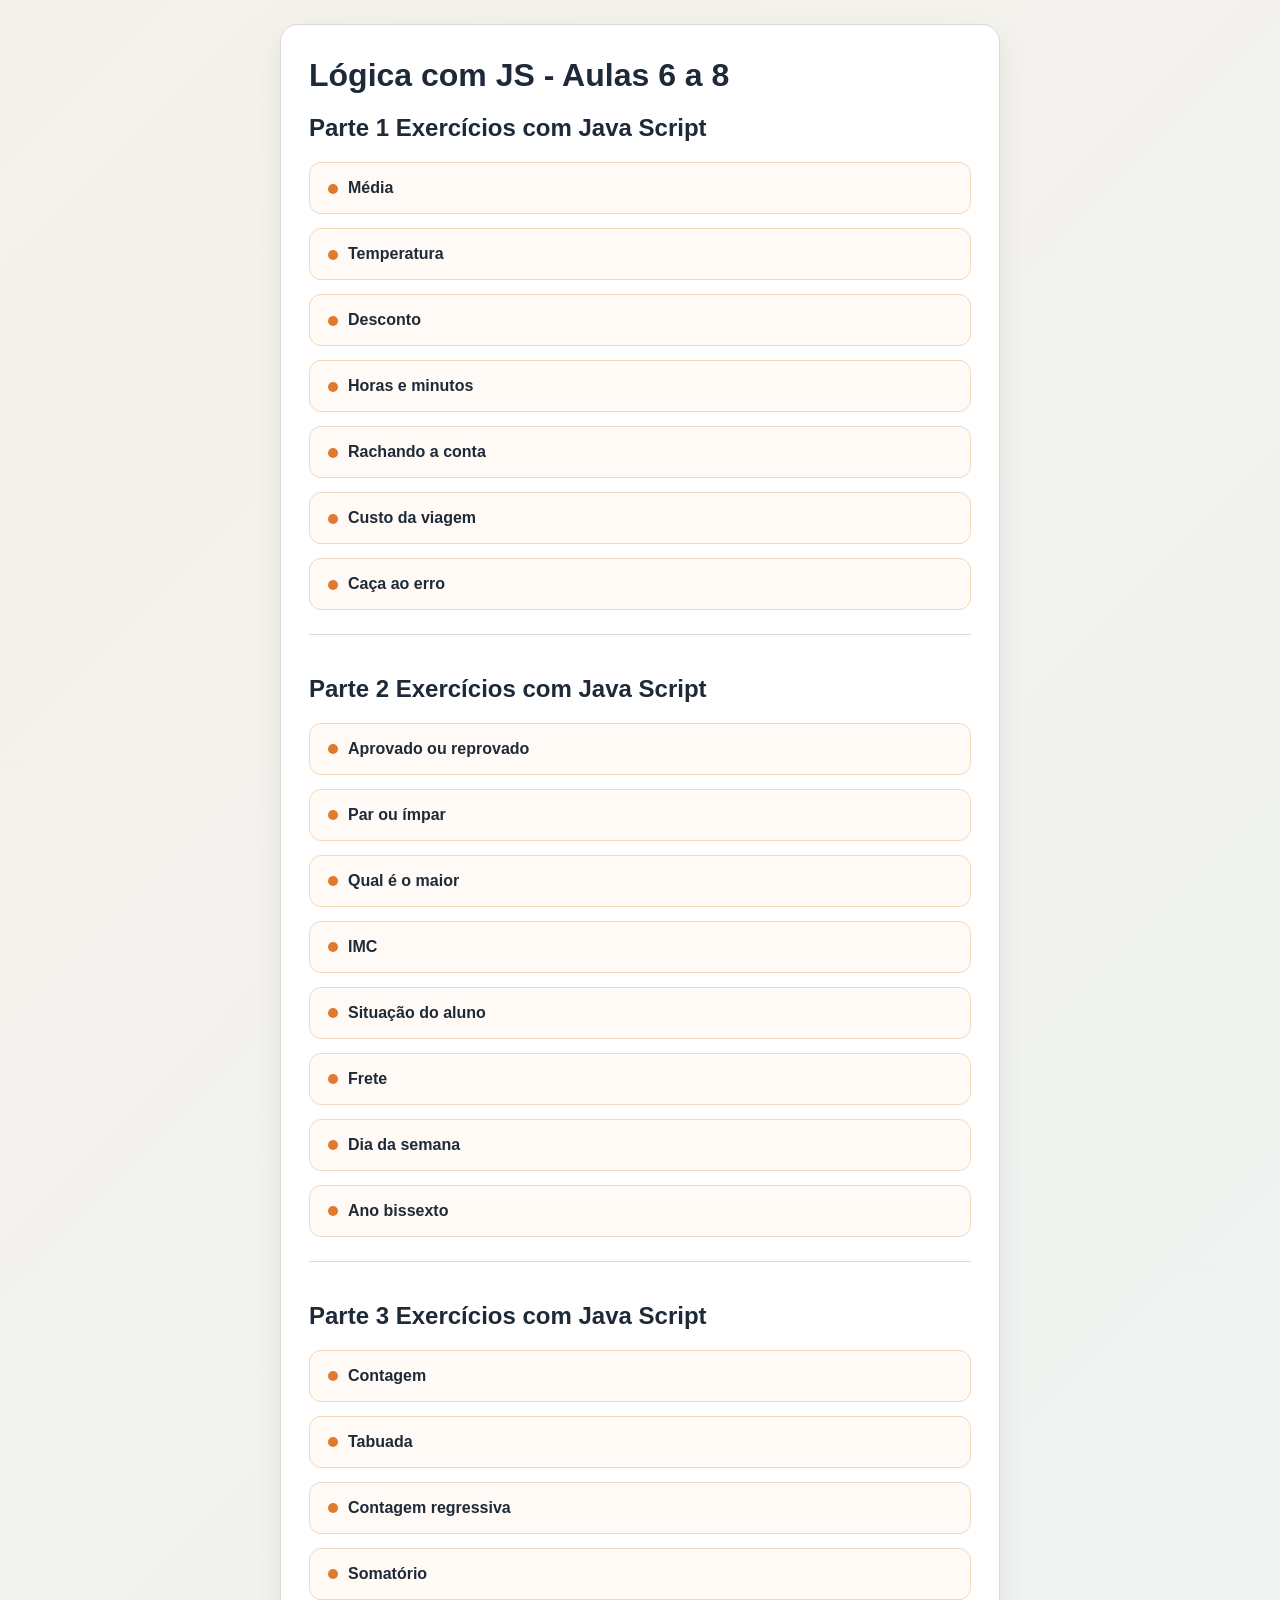
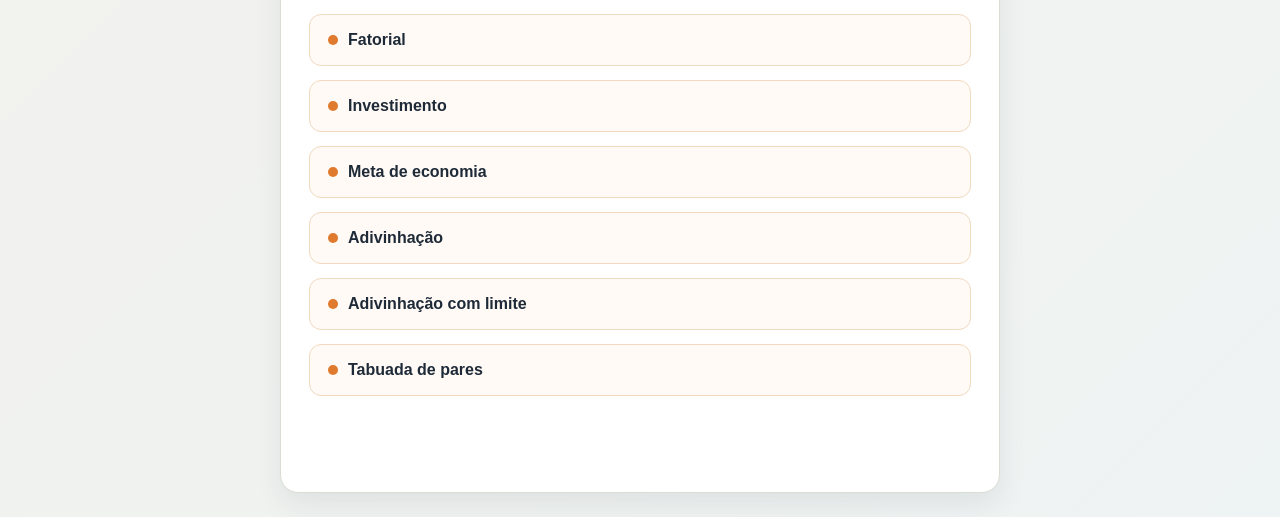
<file: logica-js/index.html>
<!DOCTYPE html>
<html lang="pt-BR">
<head>
    <meta charset="UTF-8">
    <meta name="viewport" content="width=device-width, initial-scale=1.0">
    <title>Links para cada Exercicio</title>
    <link rel="stylesheet" href="css/style.css"> 
</head>
<body>
    <main class="container">
        <h1>Lógica com JS - Aulas 6 a 8</h1>

        <section class="bloco">
            <h2>Parte 1 Exercícios com Java Script</h2>
            <ul class="lista">
                <li><a href="aula06/media.html"><span></span>Média</a></li>
                <li><a href="aula06/temperatura.html"><span></span>Temperatura</a></li>
                <li><a href="aula06/desconto.html"><span></span>Desconto</a></li>
                <li><a href="aula06/tempo.html"><span></span>Horas e minutos</a></li>
                <li><a href="aula06/conta.html"><span></span>Rachando a conta</a></li>
                <li><a href="aula06/viagem.html"><span></span>Custo da viagem</a></li>
                <li><a href="aula06/caca-erro.html"><span></span>Caça ao erro</a></li>
            </ul>
        </section>
        
        <section class="bloco">
            <h2>Parte 2 Exercícios com Java Script</h2>
            <ul class="lista">
                <li><a href="aula07/aprovado.html"><span></span>Aprovado ou reprovado</a></li>
                <li><a href="aula07/par-impar.html"><span></span>Par ou ímpar</a></li>
                <li><a href="aula07/maior.html"><span></span>Qual é o maior</a></li>
                <li><a href="aula07/imc.html"><span></span>IMC</a></li>
                <li><a href="aula07/situacao.html"><span></span>Situação do aluno</a></li>
                <li><a href="aula07/frete.html"><span></span>Frete</a></li>
                <li><a href="aula07/dia-semana.html"><span></span>Dia da semana</a></li>
                <li><a href="aula07/bissexto.html"><span></span>Ano bissexto</a></li>
            </ul>
        </section>

        <section class="bloco">
            <h2>Parte 3 Exercícios com Java Script</h2>
            <ul class="lista">
                <li><a href="aula08/contagem.html"><span></span>Contagem</a></li>
                <li><a href="aula08/tabuada.html"><span></span>Tabuada</a></li>
                <li><a href="aula08/regressiva.html"><span></span>Contagem regressiva</a></li>
                <li><a href="aula08/somatorio.html"><span></span>Somatório</a></li>
                <li><a href="aula08/fatorial.html"><span></span>Fatorial</a></li>
                <li><a href="aula08/investimento.html"><span></span>Investimento</a></li>
                <li><a href="aula08/meta.html"><span></span>Meta de economia</a></li>
                <li><a href="aula08/adivinhacao.html"><span></span>Adivinhação</a></li>
                <li><a href="aula08/adivinhacao-completo.html"><span></span>Adivinhação com limite</a></li>
                <li><a href="aula08/tabuada-pares.html"><span></span>Tabuada de pares</a></li>
            </ul>
        </section>
    </main>
</body>
</html>
</file>
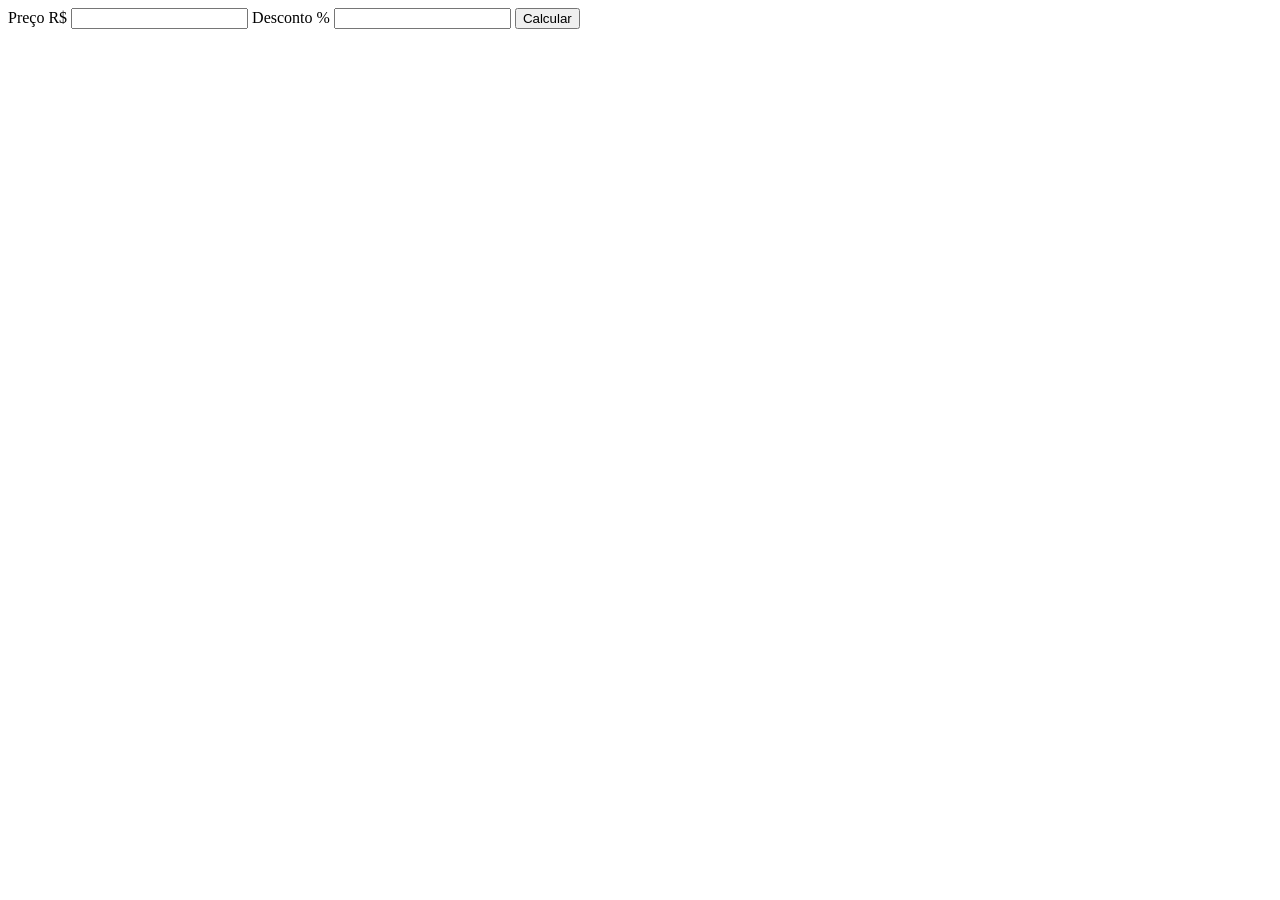
<file: logica-js/aula06/desconto.html>
<!DOCTYPE html>
<html lang="en">
<head>
    <meta charset="UTF-8">
    <meta name="viewport" content="width=device-width, initial-scale=1.0">
    <title>Document</title>
</head>
<body>
    
    <label for="preco">Preço R$</label>
    <input type="number" id="preco" step="0.01">
    
    <label for="porcentagem">Desconto %</label> 
    <input type="number" id="porcentagem" step="0.1">
    
    <button id="calcular">Calcular</button>
    
    <p id="resultado" class="resultado"></p>

</body>
</html>
</file>
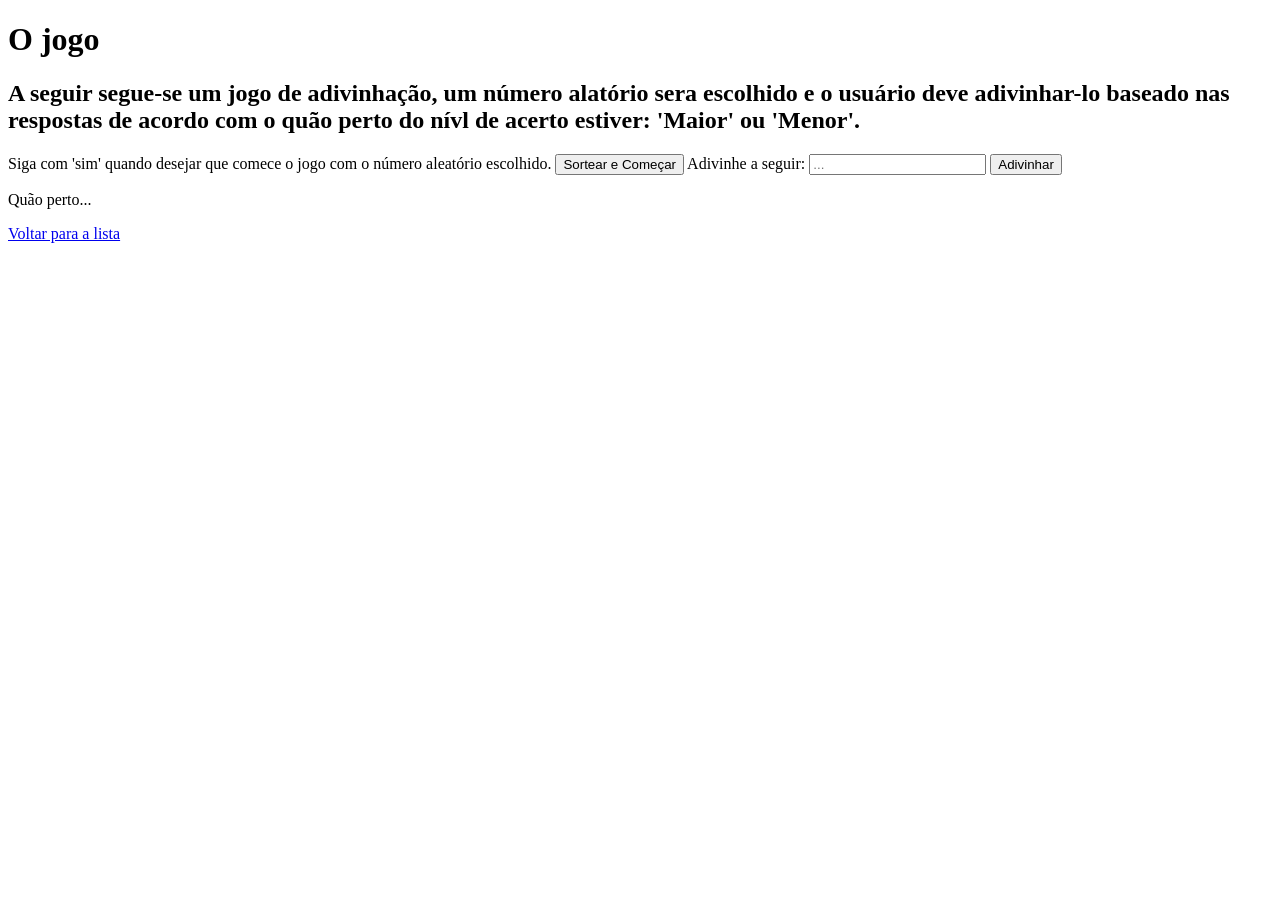
<file: logica-js/aula09/ojogo.html>
<!DOCTYPE html>
<html lang="pt-BR">
<head>
    <meta charset="UTF-8">
    <meta name="viewport" content="width=device-width, initial-scale=1.0">
    <title>O jogo de adivinhacao</title>
</head>
<body>
    <main>

        <h1>O jogo</h1>
        <h2>
            A seguir segue-se um jogo de adivinhação, um número alatório
            sera escolhido e o usuário deve adivinhar-lo baseado 
            nas respostas de acordo com o quão perto do nívl de acerto estiver:
            'Maior' ou 'Menor'.
        </h2>

        <label for="enunciado">Siga com 'sim' quando desejar que 
            comece o jogo com
            o número aleatório escolhido.
        </label>

        <button id="sortear">Sortear e Começar</button>
        
        <label for="questao">Adivinhe a seguir:</label>
        <input id="questao" placeholder="...">

        <button id="botao2">Adivinhar</button>

        <p id="resultado" class="adivinhar">Quão perto...</p>
        

        
    <p><a href="../index.html">Voltar para a lista</a></p>
    </main>

    
    <script src="js/ojogo.js"></script>
</body>
</html>
</file>
<file: logica-js/css/style.css>
:root {
  --cor-fundo: #ffffff;
  --cor-texto: #1e2a38;
  --cor-destaque: #e07a2e;
  --cor-destaque-escuro: #bf5d14;
  --cor-borda: #d9ddd3;
  --cor-suave: #f4f5ef;
  --sombra: rgba(30, 42, 56, 0.08);
}

* { box-sizing: border-box; }

body {
  margin: 0;
  font-family: Arial, Helvetica, sans-serif;
  background: linear-gradient(135deg, #f5f1ea 0%, #eef3f3 100%);
  color: var(--cor-texto);
  min-height: 100vh;
  display: grid;
  place-items: center;
  padding: 24px;
}

.container {
  width: min(720px, 100%);
  background: var(--cor-fundo);
  border: 1px solid var(--cor-borda);
  border-radius: 18px;
  box-shadow: 0 12px 28px var(--sombra);
  padding: 32px 28px;
}

.exercicio { max-width: 560px; margin: 0 auto; padding: 2rem 1.25rem; }
.bloco { margin-bottom: 2.5rem; padding-bottom: 1.5rem; border-bottom: 1px solid var(--cor-borda); }
.bloco:last-child { border-bottom: none; }

label { display: block; margin-top: 1rem; font-weight: bold; }
h1 { margin: 0 0 12px; font-size: 2rem; }
p { margin: 0 0 24px; color: #425261; line-height: 1.5; }

.lista { list-style: none; padding: 0; margin: 0; display: grid; gap: 14px; }
.lista a {
  display: block; text-decoration: none;
  background: #fffaf5; border: 1px solid #f1d9bf;
  border-radius: 12px; padding: 16px 18px;
  color: var(--cor-texto); font-weight: 600;
  transition: transform 0.2s ease, box-shadow 0.2s ease;
}
.lista a:hover {
  transform: translateY(-2px);
  box-shadow: 0 8px 18px rgba(224, 122, 46, 0.12);
  border-color: var(--cor-destaque);
}
.lista span {
  display: inline-block; width: 10px; height: 10px;
  border-radius: 50%; background: var(--cor-destaque);
  margin-right: 10px; vertical-align: middle;
}

input, select {
  width: 100%; padding: 0.6rem; font-size: 1rem;
  border: 1px solid var(--cor-borda); border-radius: 6px;
}
button {
  margin-top: 1.25rem; padding: 0.7rem 1.5rem;
  font-size: 1rem; color: var(--cor-fundo);
  background: var(--cor-destaque); border: none;
  border-radius: 6px; cursor: pointer;
}
button:hover { filter: brightness(0.9); }

input:focus-visible, select:focus-visible, button:focus-visible {
  outline: 3px solid var(--cor-destaque); outline-offset: 2px;
}

/* Mensagens do jogo - essa parte é crucial pra aula 8 */
.resultado, .ok, .alerta, .erro {
  padding: 1rem; border-radius: 8px;
  border-left: 6px solid var(--cor-texto);
  background: var(--cor-suave);
  white-space: pre-line; /* permite \n do laço virar quebra de linha */
}
.ok { border-color: #2E7D32; background: #E8F5E9; }
.alerta { border-color: #F9A825; background: #FFF8E1; }
.erro { border-color: #C62828; background: #FFEBEE; }
</file>
